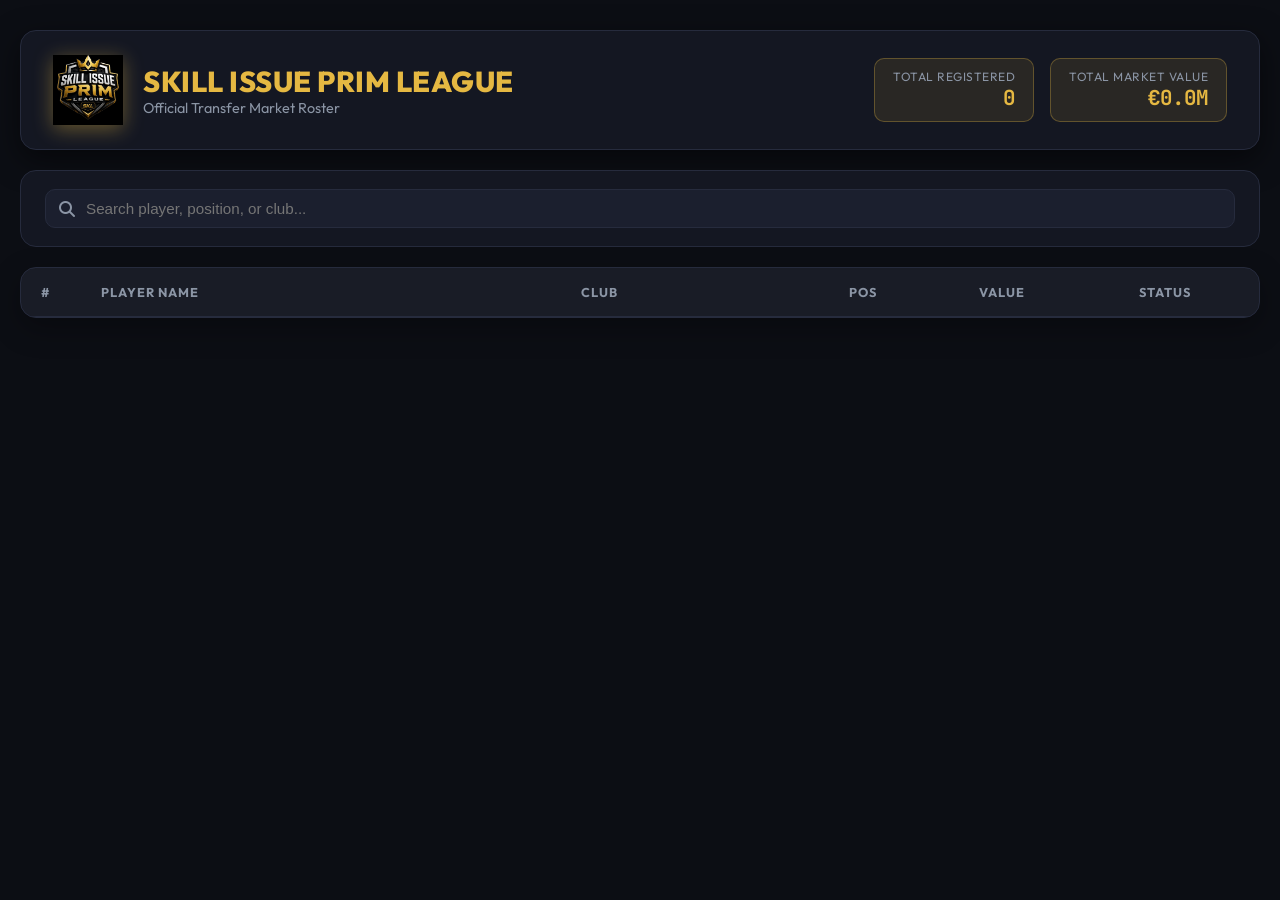
<file: index.html>
<!DOCTYPE html>
<html lang="en">
<head>
    <meta charset="UTF-8">
    <meta name="viewport" content="width=device-width, initial-scale=1.0">
    <title>Skill Issue Prim League - Dynamic Transfer Market</title>
    <link href="https://fonts.googleapis.com/css2?family=Outfit:wght@300;400;500;600;700;800&family=JetBrains+Mono:wght@400;600&display=swap" rel="stylesheet">
    <link rel="stylesheet" href="https://cdnjs.cloudflare.com/ajax/libs/font-awesome/6.4.0/css/all.min.css">
    <style>
        :root {
            --bg-dark: #0c0e14;
            --bg-card: #141722;
            --bg-input: #1b1f2e;
            --accent-gold: #e5b842;
            --accent-gold-dark: #b88f28;
            --text-main: #f0f2f5;
            --text-muted: #8b95a5;
            --border-color: #262b3d;
            --radius-md: 10px;
            --radius-lg: 16px;
            --font-sans: 'Outfit', sans-serif;
            --font-mono: 'JetBrains Mono', monospace;
        }

        * { box-sizing: border-box; margin: 0; padding: 0; }

        body {
            font-family: var(--font-sans);
            background-color: var(--bg-dark);
            color: var(--text-main);
            min-height: 100vh;
            padding: 30px 20px;
            display: flex;
            flex-direction: column;
            align-items: center;
        }

        .container {
            width: 100%;
            max-width: 1380px;
        }

        header {
            display: flex;
            align-items: center;
            justify-content: space-between;
            background: var(--bg-card);
            padding: 24px 32px;
            border-radius: var(--radius-lg);
            border: 1px solid var(--border-color);
            margin-bottom: 20px;
            box-shadow: 0 10px 30px rgba(0,0,0,0.5);
        }

        .brand-box {
            display: flex;
            align-items: center;
            gap: 20px;
        }

        .brand-logo {
            width: 70px;
            height: 70px;
            object-fit: contain;
            filter: drop-shadow(0 4px 10px rgba(229, 184, 66, 0.4));
        }

        .brand-title h1 {
            font-size: 1.8rem;
            font-weight: 800;
            color: var(--accent-gold);
            letter-spacing: 0.5px;
        }

        .brand-title p {
            color: var(--text-muted);
            font-size: 0.9rem;
        }

        .stats-summary {
            display: flex;
            gap: 16px;
        }

        .stat-pill {
            background: rgba(229, 184, 66, 0.1);
            border: 1px solid rgba(229, 184, 66, 0.3);
            padding: 10px 18px;
            border-radius: var(--radius-md);
            text-align: right;
        }

        .stat-pill .label {
            font-size: 0.75rem;
            color: var(--text-muted);
            text-transform: uppercase;
            letter-spacing: 0.5px;
        }

        .stat-pill .value {
            font-size: 1.3rem;
            font-weight: 700;
            color: var(--accent-gold);
            font-family: var(--font-mono);
        }

        .controls-bar {
            display: flex;
            justify-content: space-between;
            align-items: center;
            background: var(--bg-card);
            padding: 18px 24px;
            border-radius: var(--radius-lg);
            border: 1px solid var(--border-color);
            margin-bottom: 20px;
            gap: 16px;
            flex-wrap: wrap;
        }

        .search-box {
            position: relative;
            flex: 1;
            min-width: 250px;
        }

        .search-box i {
            position: absolute;
            left: 14px;
            top: 50%;
            transform: translateY(-50%);
            color: var(--text-muted);
        }

        .search-input {
            width: 100%;
            background: var(--bg-input);
            border: 1px solid var(--border-color);
            padding: 10px 14px 10px 40px;
            border-radius: var(--radius-md);
            color: var(--text-main);
            font-size: 0.95rem;
            outline: none;
            transition: border-color 0.2s;
        }

        .search-input:focus {
            border-color: var(--accent-gold);
        }

        .table-wrapper {
            background: var(--bg-card);
            border-radius: var(--radius-lg);
            border: 1px solid var(--border-color);
            overflow: hidden;
            box-shadow: 0 10px 30px rgba(0,0,0,0.3);
        }

        table {
            width: 100%;
            border-collapse: collapse;
            text-align: left;
        }

        th {
            background: rgba(255,255,255,0.02);
            padding: 16px 20px;
            color: var(--text-muted);
            font-size: 0.8rem;
            text-transform: uppercase;
            letter-spacing: 1px;
            border-bottom: 1px solid var(--border-color);
        }

        td {
            padding: 14px 20px;
            border-bottom: 1px solid var(--border-color);
            font-size: 0.95rem;
        }

        tr:last-child td {
            border-bottom: none;
        }

        tr:hover td {
            background: rgba(255,255,255,0.015);
        }

        .player-num {
            font-family: var(--font-mono);
            color: var(--text-muted);
            font-weight: 600;
            width: 50px;
        }
        
        .price-text {
            color: var(--accent-gold);
            font-family: var(--font-mono);
            font-weight: 700;
        }
    </style>
</head>
<body>

    <div class="container">
        <!-- Header -->
        <header>
            <div class="brand-box">
                <img src="logo.png" alt="Skill Issue Prim League Logo" class="brand-logo" onerror="this.src='https://i.imgur.com/8Q9Z5bX.png'">
                <div class="brand-title">
                    <h1>SKILL ISSUE PRIM LEAGUE</h1>
                    <p>Official Transfer Market Roster</p>
                </div>
            </div>
            <div class="stats-summary">
                <div class="stat-pill">
                    <div class="label">Total Registered</div>
                    <div class="value" id="total-players-count">0</div>
                </div>
                <div class="stat-pill">
                    <div class="label">Total Market Value</div>
                    <div class="value" id="total-market-value">€0.0M</div>
                </div>
            </div>
        </header>

        <!-- Controls -->
        <div class="controls-bar">
            <div class="search-box">
                <i class="fa-solid fa-magnifying-glass"></i>
                <input type="text" id="search-input" class="search-input" placeholder="Search player, position, or club...">
            </div>
        </div>

        <!-- Table -->
        <div class="table-wrapper">
            <table>
                <thead>
                    <tr>
                        <th style="width: 60px;">#</th>
                        <th>Player Name</th>
                        <th>Club</th>
                        <th style="width: 130px;">Pos</th>
                        <th style="width: 160px;">Value</th>
                        <th style="width: 140px;">Status</th>
                    </tr>
                </thead>
                <tbody id="player-table-body">
                    <!-- Dynamic Rows -->
                </tbody>
            </table>
        </div>
    </div>

    <script>
        let players = [];

        async function fetchSharedPlayers() {
            try {
                const res = await fetch('shared_market.json?v=' + Date.now());
                if (res.ok) {
                    const data = await res.json();
                    if (data && data.length > 0) {
                        players = data;
                        renderTable(document.getElementById("search-input").value);
                    }
                }
            } catch (err) {
                console.log("Realtime fetch info:", err);
            }
        }

        function formatDisplayPrice(price) {
            let p = Number(price) || 0;
            if (p < 1000) return p.toFixed(1); // Already in millions
            return (p / 1000000).toFixed(1);
        }

        function renderTable(filterQuery = "") {
            const tbody = document.getElementById("player-table-body");
            tbody.innerHTML = "";

            let totalValue = 0;
            const filtered = players.filter(p => 
                (p.name || "").toLowerCase().includes(filterQuery.toLowerCase()) ||
                (p.club || "").toLowerCase().includes(filterQuery.toLowerCase()) ||
                (p.pos || "").toLowerCase().includes(filterQuery.toLowerCase())
            );

            filtered.forEach((p, index) => {
                let numericPrice = Number(p.price) || 0;
                totalValue += numericPrice < 1000 ? numericPrice : (numericPrice / 1000000);
                p.num = index + 1; // Re-index dynamically
                
                const tr = document.createElement("tr");
                tr.innerHTML = \`
                    <td class="player-num">${p.num}</td>
                    <td><strong>${p.name || ''}</strong></td>
                    <td>${p.club || 'Free Agent'}</td>
                    <td>${p.pos || 'N/A'}</td>
                    <td class="price-text">€${formatDisplayPrice(p.price)}M</td>
                    <td>
                        <span style="color: ${p.status === 'Signed' ? 'var(--text-main)' : 'var(--text-muted)'}">
                            ${p.status || 'Free Agent'}
                        </span>
                    </td>
                \`;
                tbody.appendChild(tr);
            });

            document.getElementById("total-players-count").textContent = players.length;
            document.getElementById("total-market-value").textContent = "€" + totalValue.toFixed(1) + "M";
        }

        document.getElementById("search-input").addEventListener("input", (e) => renderTable(e.target.value));

        fetchSharedPlayers();
        setInterval(fetchSharedPlayers, 3000);
    </script>
</body>
</html>
</file>
